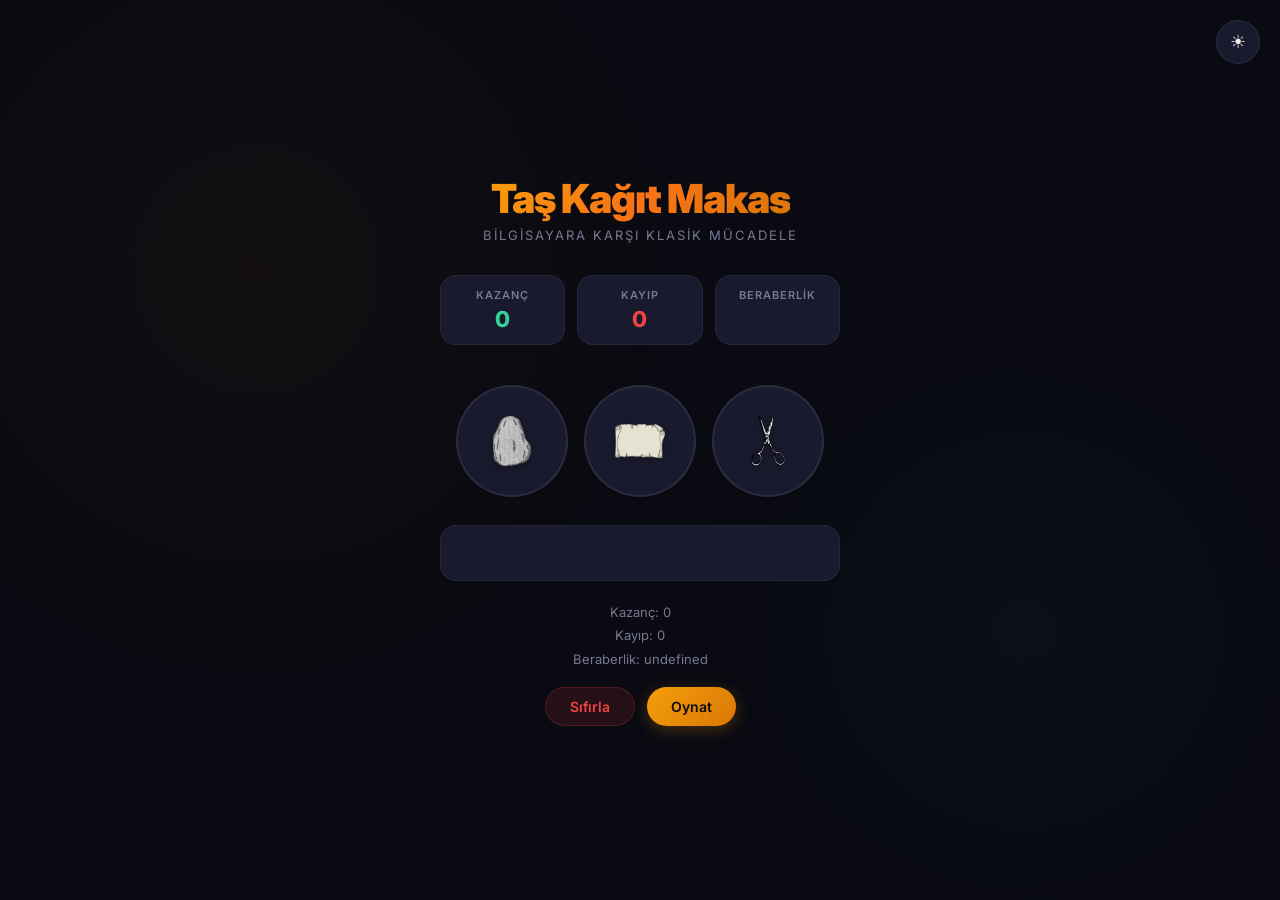
<file: index.html>
<!DOCTYPE html>
<html lang="tr">
<head>
  <meta charset="UTF-8">
  <meta name="viewport" content="width=device-width, initial-scale=1.0">
  <title>Taş Kağıt Makas</title>
  <link rel="stylesheet" href="style.css">
</head>
<body>
<div class="container">
  <p class="title">Taş Kağıt Makas</p>
  <p class="subtitle">Bilgisayara karşı klasik mücadele</p>

  <div class="score-card">
    <div class="score-item"><div class="score-label">Kazanç</div><div class="score-value win" id="score-win">0</div></div>
    <div class="score-item"><div class="score-label">Kayıp</div><div class="score-value lose" id="score-lose">0</div></div>
    <div class="score-item"><div class="score-label">Beraberlik</div><div class="score-value draw" id="score-draw">0</div></div>
  </div>

  <div class="buton-container">
    <button onclick="playGame('Taş')" class="move-button"><img src="rock-35522_640.png" class="move-icon"></button>
    <button onclick="playGame('Kağıt')" class="move-button"><img src="scroll-34696_640.png" class="move-icon"></button>
    <button onclick="playGame('Makas')" class="move-button"><img src="scissors-806238_640.png" class="move-icon"></button>
  </div>

  <p class="js-result result"></p>
  <p class="js-score"></p>

  <div class="button-row">
    <button onclick="score.kazanc=0;score.kayip=0;score.berabere=0;localStorage.setItem('score',JSON.stringify(score));updateText();alert('Skorlar Sıfırlandı!')" class="btn btn-danger">Sıfırla</button>
    <button id="playButton" onclick="togglePlay()" class="btn btn-primary">Oynat</button>
  </div>

  <button id="toggleButton">☀</button>
</div>

<script>
  let score = JSON.parse(localStorage.getItem('score')) || { kazanc: 0, kayip: 0, beraberlik: 0 };

  function updateScoreDisplay() {
    document.getElementById('score-win').textContent = score.kazanc;
    document.getElementById('score-lose').textContent = score.kayip;
    document.getElementById('score-draw').textContent = score.berabere;
  }

  updateText();

  function playGame(playerMove) {
    const computerMove = pickcomputerMove();
    let result = '';

    if (playerMove === 'Taş') {
      if (computerMove === 'Taş') { result = 'Bilgisayarın seçimi: Taş. <br><br>Beraberlik! :/'; score.berabere++; }
      else if (computerMove === 'Kağıt') { result = 'Bilgisayarın seçimi: Kağıt. <br><br>Kaybettin! :('; score.kayip++; }
      else if (computerMove === 'Makas') { result = 'Bilgisayarın seçimi: Makas. <br><br>Tebrikler, kazandın! :D'; score.kazanc++; }
    } else if (playerMove === 'Kağıt') {
      if (computerMove === 'Taş') { result = 'Bilgisayarın seçimi: Taş. <br><br>Tebrikler, kazandın! :D'; score.kazanc++; }
      else if (computerMove === 'Kağıt') { result = 'Bilgisayarın seçimi: Kağıt. <br><br>Beraberlik :/'; score.berabere++; }
      else if (computerMove === 'Makas') { result = 'Bilgisayarın seçimi: Makas. <br><br>Maalesef kaybettin! :('; score.kayip++; }
    } else if (playerMove === 'Makas') {
      if (computerMove === 'Taş') { result = 'Bilgisayarın seçimi: Taş. <br><br>Maalesef kaybettin! :('; score.kayip++; }
      else if (computerMove === 'Kağıt') { result = 'Bilgisayarın seçimi: Kağıt. <br><br>Tebrikler, kazandın! :D'; score.kazanc++; }
      else if (computerMove === 'Makas') { result = 'Bilgisayarın seçimi: Makas. <br><br>Beraberlik :/'; score.berabere++; }
    }

    localStorage.setItem('score', JSON.stringify(score));
    updateText();

    document.querySelector('.js-result').innerHTML = result;
    document.querySelector('.js-moves').innerHTML = `Seçimin: ${playerMove} - ${result}`;
  }

  function updateText() {
    document.querySelector('.js-score').innerHTML = `Kazanç: ${score.kazanc}\nKayıp: ${score.kayip}\nBeraberlik: ${score.berabere}`;
    updateScoreDisplay();
  }

  function pickcomputerMove() {
    const randomNumber = Math.random();
    let computerMove = '';
    if (randomNumber >= 0 && randomNumber < 1 / 3) { computerMove = 'Taş'; }
    else if (randomNumber >= 1 / 3 && randomNumber < 2 / 3) { computerMove = 'Kağıt'; }
    else { computerMove = 'Makas'; }
    return computerMove;
  }

  const toggleButton = document.getElementById('toggleButton');
  toggleButton.addEventListener('click', function() {
    const body = document.body;
    const currentClass = body.classList.contains('is-toggled');
    if (currentClass) {
      body.classList.remove('is-toggled');
      toggleButton.textContent = '☀';
      body.style.backgroundColor = '';
      body.style.color = '';
      toggleButton.style.backgroundColor = '';
      toggleButton.style.color = '';
    } else {
      body.classList.add('is-toggled');
      toggleButton.textContent = '🌙';
      body.style.backgroundColor = 'gray';
      body.style.color = 'black';
      toggleButton.style.backgroundColor = 'black';
      toggleButton.style.color = 'white';
    }
  });

  let timerId;

  function togglePlay() {
    const playButton = document.getElementById('playButton');
    if (timerId) {
      clearInterval(timerId);
      timerId = null;
      playButton.textContent = 'Oynat';
    } else {
      timerId = setInterval(playGameAutomatically, 1000);
      playButton.textContent = 'Durdur';
    }
  }

  function playGameAutomatically() {
    const moves = ['Taş', 'Kağıt', 'Makas'];
    const randomMove = moves[Math.floor(Math.random() * moves.length)];
    playGame(randomMove);
  }
</script>
</body>
</html>
</file>
<file: style.css>
@import url('https://fonts.googleapis.com/css2?family=Inter:wght@400;500;600;700;800;900&display=swap');

:root {
  --bg: #0a0a12;
  --bg-card: #12121e;
  --surface: #1a1a2e;
  --gold: #f59e0b;
  --gold-dark: #d97706;
  --gold-glow: rgba(245, 158, 11, 0.3);
  --text: #f0efe7;
  --text-muted: #787894;
  --win: #34d399;
  --lose: #ef4444;
  --draw: #fbbf24;
  --radius: 16px;
}

* { margin: 0; padding: 0; box-sizing: border-box; }

body {
  font-family: 'Inter', -apple-system, sans-serif;
  background: var(--bg);
  color: var(--text);
  min-height: 100dvh;
  display: flex;
  justify-content: center;
  align-items: center;
  overflow-x: hidden;
  overflow-y: auto;
}

body::before {
  content: '';
  position: fixed;
  inset: 0;
  background:
    radial-gradient(600px circle at 20% 30%, rgba(245, 158, 11, 0.04) 0%, transparent 70%),
    radial-gradient(500px circle at 80% 70%, rgba(52, 211, 153, 0.03) 0%, transparent 70%);
  pointer-events: none;
  z-index: 0;
}

.container {
  position: relative;
  z-index: 1;
  display: flex;
  flex-direction: column;
  align-items: center;
  text-align: center;
  padding: 24px 16px;
  width: 100%;
  max-width: 560px;
}

.title {
  font-size: clamp(28px, 6vw, 40px);
  font-weight: 900;
  letter-spacing: -1px;
  background: linear-gradient(135deg, var(--gold), #f97316, var(--gold-dark));
  -webkit-background-clip: text;
  -webkit-text-fill-color: transparent;
  background-clip: text;
  margin-bottom: 4px;
}

.subtitle {
  font-size: 13px;
  color: var(--text-muted);
  letter-spacing: 2px;
  text-transform: uppercase;
  margin-bottom: 32px;
}

.score-card {
  display: flex;
  gap: 12px;
  margin-bottom: 40px;
  width: 100%;
  max-width: 400px;
}

.score-item {
  flex: 1;
  background: var(--surface);
  border: 1px solid rgba(255, 255, 255, 0.06);
  border-radius: var(--radius);
  padding: 12px 8px;
  transition: transform 0.2s;
}

.score-item:hover { transform: translateY(-2px); }

.score-label {
  font-size: 11px;
  font-weight: 600;
  text-transform: uppercase;
  letter-spacing: 1px;
  color: var(--text-muted);
  margin-bottom: 4px;
}

.score-value {
  font-size: 22px;
  font-weight: 800;
}

.score-value.win { color: var(--win); }
.score-value.lose { color: var(--lose); }
.score-value.draw { color: var(--draw); }

.buton-container {
  display: flex;
  gap: 16px;
  margin-bottom: 28px;
  flex-wrap: wrap;
  justify-content: center;
}

.move-button {
  width: 112px;
  height: 112px;
  border-radius: 50%;
  background: var(--surface);
  border: 2px solid rgba(255, 255, 255, 0.08);
  cursor: pointer;
  display: flex;
  align-items: center;
  justify-content: center;
  transition: all 0.25s cubic-bezier(0.34, 1.56, 0.64, 1);
  position: relative;
  overflow: hidden;
}

.move-button::after {
  content: '';
  position: absolute;
  inset: 0;
  border-radius: 50%;
  background: radial-gradient(circle at center, rgba(245, 158, 11, 0.15), transparent 70%);
  opacity: 0;
  transition: opacity 0.3s;
}

.move-button:hover {
  border-color: var(--gold);
  transform: translateY(-4px) scale(1.05);
  box-shadow: 0 8px 32px rgba(245, 158, 11, 0.2);
}

.move-button:hover::after { opacity: 1; }

.move-button:active {
  transform: scale(0.92);
}

.move-icon {
  width: 50px;
  height: 50px;
  object-fit: contain;
  filter: drop-shadow(0 2px 4px rgba(0, 0, 0, 0.3));
  transition: transform 0.2s;
}

.move-button:hover .move-icon {
  transform: scale(1.1);
}

.result {
  font-size: clamp(15px, 3vw, 19px);
  font-weight: 600;
  line-height: 1.6;
  min-height: 56px;
  padding: 16px 24px;
  background: var(--surface);
  border: 1px solid rgba(255, 255, 255, 0.06);
  border-radius: var(--radius);
  margin-bottom: 20px;
  width: 100%;
  max-width: 400px;
  animation: fadeSlideIn 0.3s ease;
}

@keyframes fadeSlideIn {
  from { opacity: 0; transform: translateY(10px); }
  to { opacity: 1; transform: translateY(0); }
}

.js-score {
  font-size: 13px;
  color: var(--text-muted);
  margin-bottom: 16px;
  line-height: 1.8;
  white-space: pre-line;
}

.button-row {
  display: flex;
  gap: 12px;
  flex-wrap: wrap;
  justify-content: center;
  margin-top: auto;
}

.btn {
  font-family: 'Inter', sans-serif;
  font-size: 14px;
  font-weight: 600;
  padding: 10px 24px;
  border-radius: 50px;
  border: none;
  cursor: pointer;
  transition: all 0.2s;
}

.btn-primary {
  background: linear-gradient(135deg, var(--gold), var(--gold-dark));
  color: #0a0a12;
  box-shadow: 0 4px 16px rgba(245, 158, 11, 0.25);
}

.btn-primary:hover {
  transform: translateY(-2px);
  box-shadow: 0 6px 24px rgba(245, 158, 11, 0.35);
}

.btn-primary:active {
  transform: scale(0.96);
}

.btn-secondary {
  background: var(--surface);
  color: var(--text);
  border: 1px solid rgba(255, 255, 255, 0.08);
}

.btn-secondary:hover {
  background: #22223b;
  border-color: rgba(255, 255, 255, 0.15);
  transform: translateY(-2px);
}

.btn-secondary:active {
  transform: scale(0.96);
}

.btn-danger {
  background: rgba(239, 68, 68, 0.12);
  color: var(--lose);
  border: 1px solid rgba(239, 68, 68, 0.2);
}

.btn-danger:hover {
  background: rgba(239, 68, 68, 0.2);
  border-color: rgba(239, 68, 68, 0.35);
  transform: translateY(-2px);
}

#toggleButton {
  position: fixed;
  top: 20px;
  right: 20px;
  width: 44px;
  height: 44px;
  border-radius: 50%;
  background: var(--surface);
  border: 1px solid rgba(255, 255, 255, 0.08);
  cursor: pointer;
  font-size: 18px;
  display: flex;
  align-items: center;
  justify-content: center;
  transition: all 0.2s;
  z-index: 100;
  color: var(--text);
}

#toggleButton:hover {
  background: #22223b;
  border-color: var(--gold);
  transform: scale(1.1);
}

#toggleButton:active {
  transform: scale(0.92);
}

@media (max-width: 480px) {
  .move-button {
    width: 88px;
    height: 88px;
  }

  .move-icon {
    width: 40px;
    height: 40px;
  }

  .score-card {
    gap: 8px;
  }

  .score-item {
    padding: 8px 4px;
  }

  .score-value {
    font-size: 18px;
  }

  .buton-container {
    gap: 10px;
  }

  .btn {
    font-size: 13px;
    padding: 8px 18px;
  }

  #toggleButton {
    top: 12px;
    right: 12px;
    width: 38px;
    height: 38px;
    font-size: 15px;
  }
}

@media (max-width: 360px) {
  .move-button {
    width: 72px;
    height: 72px;
  }

  .move-icon {
    width: 32px;
    height: 32px;
  }
}
</file>
